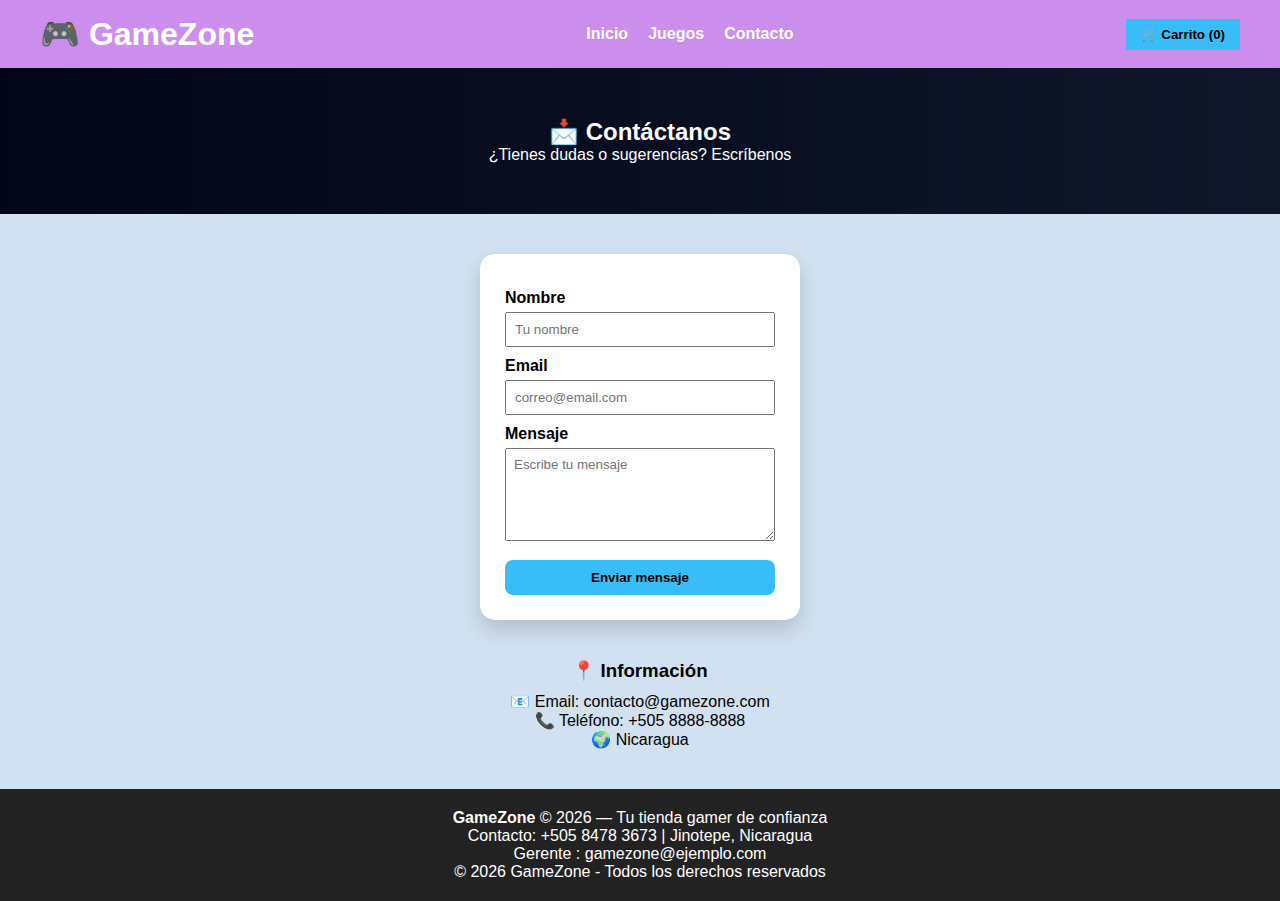
<file: Game/contacto.html>
<!DOCTYPE html>
<html lang="es">
<head>
    <meta charset="UTF-8">
    <meta name="viewport" content="width=device-width, initial-scale=1.0">
    <title>Contacto | GameZone</title>
    <link rel="stylesheet" href="styles.css">
</head>
<body>


<header class="header">
    <div class="logo">
        <h1>🎮 GameZone</h1>
    </div>

    

    <nav class="nav">
        <ul class="nav-links">
            <li><a href="index.html">Inicio</a></li>
         
            <li><a href="juegos.html">Juegos</a></li>
            <li><a href="contacto.html" class="active">Contacto</a></li>
        </ul>
    </nav>

    <button class="cart-btn" onclick="toggleCart()">
        🛒 Carrito (<span>0</span>)
    </button>

    <button class="menu-toggle" onclick="toggleMenu()">☰</button>
</header>

<section class="contact-hero">
    <h2>📩 Contáctanos</h2>
    <p>¿Tienes dudas o sugerencias? Escríbenos</p>
</section>


<section class="contact">
    <form class="contact-form" id="contact-form">
        <label>Nombre</label>
        <input type="text" placeholder="Tu nombre" required>

        <label>Email</label>
        <input type="email" placeholder="correo@email.com" required>

        <label>Mensaje</label>
        <textarea rows="5" placeholder="Escribe tu mensaje" required></textarea>

        <button type="submit">Enviar mensaje</button>
    </form>

    
  <div class="contact-info">
        <h3>📍 Información</h3>
        <p>📧 Email: contacto@gamezone.com</p>
        <p>📞 Teléfono: +505 8888-8888</p>
        <p>🌍 Nicaragua</p>
    </div>
</section>
  


<footer>
  <div style="text-align: center; padding: 20px; background-color: #222; color: #fff;">
    <p><strong>GameZone</strong> &copy; 2026 — Tu tienda gamer de confianza</p>
    <p>Contacto: +505 8478 3673 | Jinotepe, Nicaragua</p>
    <p>Gerente : gamezone@ejemplo.com</p>
        <p class="footer-copy">© 2026 GameZone - Todos los derechos reservados</p>
  </div>


</footer>

<script src="main.js"></script>
</body>
</html>
</file>
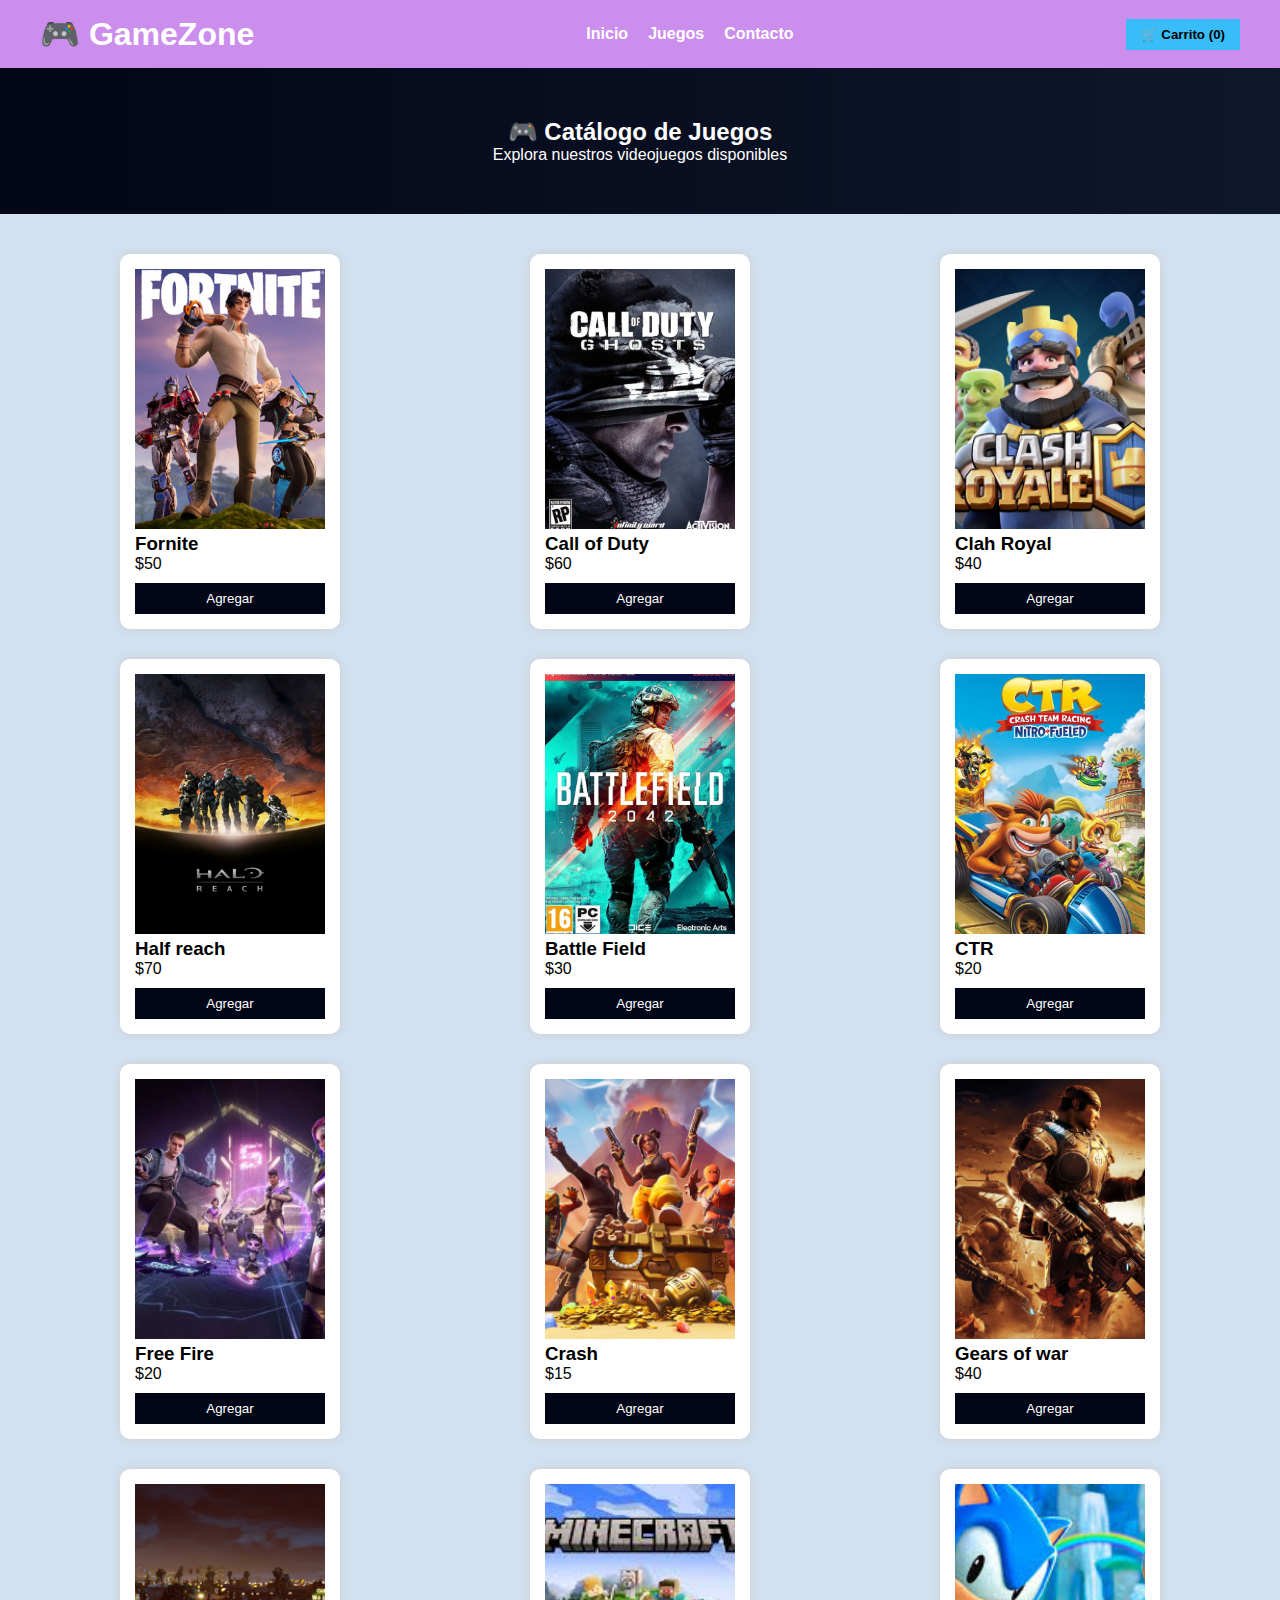
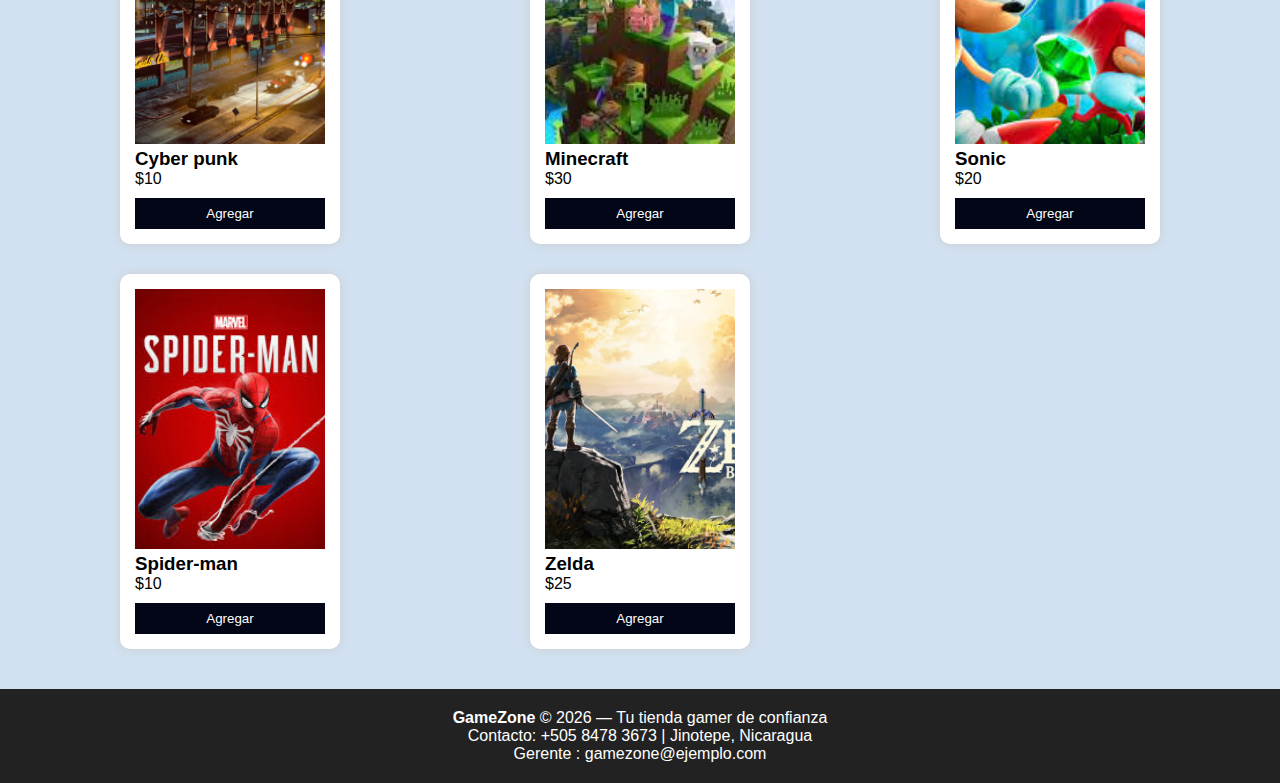
<file: Game/juegos.html>
<!DOCTYPE html>
<html lang="es">
<head>
    <meta charset="UTF-8">
    <meta name="viewport" content="width=device-width, initial-scale=1.0">
    <title>Juegos | GameZone</title>
    <link rel="stylesheet" href="styles.css">
</head>
<body>

<!-- HEADER -->
<header class="header">
    <div class="logo">
        <h1>🎮 GameZone</h1>
    </div>

    <nav class="nav">
        <ul class="nav-links">
            <li><a href="index.html">Inicio</a></li>
            <li><a href="juegos.html" class="active">Juegos</a></li>
            <li><a href="contacto.html">Contacto</a></li>
        </ul>
    </nav>

    <button class="cart-btn" onclick="toggleCart()">
        🛒 Carrito (<span id="cart-count">0</span>)
    </button>

    <button class="menu-toggle" onclick="toggleMenu()">☰</button>
</header>

<!-- HERO -->
<section class="games-hero">
    <h2>🎮 Catálogo de Juegos</h2>
    <p>Explora nuestros videojuegos disponibles</p>
</section>

<!-- JUEGOS -->
<section class="games">
    <div class="games-grid">
         
        <div class="card">
            <img src="images/g4.jpg">
            <h3>Fornite</h3>
            <p>$50</p>
            <button onclick="addToCart('Fornite', 50)">Agregar</button>
        </div>

        <div class="card">
            <img src="images/g1.jpg">
            <h3>Call of Duty</h3>
            <p>$60</p>
            <button onclick="addToCart('Call of Duty', 60)">Agregar</button>
        </div>

        <div class="card">
            <img src="images/l3.jpg">
            <h3>Clah Royal</h3>
            <p>$40</p>
            <button onclick="addToCart('Clas Royal', 40)">Agregar</button>
        </div>
        <div class="card">
            <img src="images/g3.jpg">
            <h3>Half reach</h3>
            <p>$70</p>
            <button onclick="addToCart('half ', 70)">Agregar</button>
    </div>
        <div class="card">
            <img src="images/g2.jpg">
            <h3>Battle Field</h3>
            <p>$30</p>
            <button onclick="addToCart('Battle', 30)">Agregar</button>
        </div>

        <div class="card">
            <img src="images/g5.jpg">
            <h3>CTR</h3>
            <p>$20</p>
            <button onclick="addToCart('CTR', 20)">Agregar</button>
        </div>
         <div class="card">
            <img src="images/l2.jpg">
            <h3>Free Fire</h3>
            <p>$20</p>
            <button onclick="addToCart('free', 20)">Agregar</button>

        </div>
        <div class="card">
            <img src="images/l5.jpg">
            <h3>Crash</h3>
            <p>$15</p>
            <button onclick="addToCart('crash', 15)">Agregar</button>

        </div>
        <div class="card">
            <img src="images/l6.jpg">
            <h3>Gears of war</h3>
            <p>$40</p>
            <button onclick="addToCart('war', 40)">Agregar</button>

        </div>
        <div class="card">
            <img src="images/l8.jpg">
            <h3>Cyber punk</h3>
            <p>$10</p>
            <button onclick="addToCart('cyber', 10)">Agregar</button>

        </div>
        <div class="card">
            <img src="images/mine.jpg">
            <h3>Minecraft</h3>
            <p>$30</p>
            <button onclick="addToCart('mine', 30)">Agregar</button>

        </div>
        <div class="card">
            <img src="images/sonic.jpg">
            <h3>Sonic</h3>
            <p>$20</p>
            <button onclick="addToCart('sonic', 20)">Agregar</button>

        </div>
        <div class="card">
            <img src="images/spider.jpg">
            <h3>Spider-man</h3>
            <p>$10</p>
            <button onclick="addToCart('free', 10)">Agregar</button>

        </div>
        <div class="card">
            <img src="images/zelda-breath-of-the-wild_r19a.1920.webp">
            <h3>Zelda</h3>
            <p>$25</p>
            <button onclick="addToCart('free', 25)">Agregar</button>

        </div>




    </div>
</section>

<!-- CARRITO -->
<div class="cart" id="cart">
    <h2>🛒 Carrito</h2>
    <ul id="cart-items"></ul>
    <h3>Total: $<span id="total">0</span></h3>
    <button class="pay-btn" onclick="openPayment()">Pagar ahora</button>
</div>

<!-- PASARELA DE PAGO -->
<div class="payment" id="payment">
    <div class="payment-box">
        <h2>💳 Pasarela de Pago</h2>

        <input type="text" placeholder="Nombre del titular">
        <input type="text" placeholder="Número de tarjeta">
        <input type="text" placeholder="MM/AA">
        <input type="text" placeholder="CVV">

        <button onclick="processPayment()">Confirmar pago</button>
        <button class="cancel" onclick="closePayment()">Cancelar</button>
    </div>
</div>

<footer>
  <div style="text-align: center; padding: 20px; background-color: #222; color: #fff;">
    <p><strong>GameZone</strong> &copy; 2026 — Tu tienda gamer de confianza</p>
    <p>Contacto: +505 8478 3673 | Jinotepe, Nicaragua</p>
    <p>Gerente : gamezone@ejemplo.com</p>
  </div>
</footer>
<script src="main.js"></script>
</body>
</html>
</file>
<file: Game/styles.css>
* {
    margin: 0;
    padding: 0;
    box-sizing: border-box;
    font-family: Arial, Helvetica, sans-serif;
}

body {
    background: #a6c4e383;
}

/* HEADER */
.header {
    display: flex;
    justify-content: space-between;
    align-items: center;
    background: #c751e892;
    color: white;
    padding: 15px 40px;
    position: relative;
}

.header .nav-links {
    display: flex;
    list-style: none;
    gap: 20px;
}

.header .nav-links li a {
    color: white;
    text-decoration: none;
    font-weight: bold;
    transition: color 0.3s;
}

.header .nav-links li a:hover {
    color: #080808;
}

/* BOTÓN MENÚ MÓVIL */
.menu-toggle {
    display: none;
    background: #38bdf8;
    border: none;
    padding: 8px 12px;
    font-size: 20px;
    cursor: pointer;
    border-radius: 5px;
}

/* RESPONSIVE MENU */
@media (max-width: 768px) {
    .header {
        flex-wrap: wrap;
        gap: 10px;
    }

    .nav-links {
        display: none;
        flex-direction: column;
        width: 100%;
        text-align: center;
        background: #020617;
        padding: 10px 0;
        border-radius: 10px;
    }

    .nav-links.active {
        display: flex;
    }

    .menu-toggle {
        display: block;
    }
}
.cart-btn {
    background: #38bdf8;
    border: none;
    padding: 8px 15px;
    cursor: pointer;
    font-weight: bold;
}

/* BANNER */
.banner {
   position: relative;
    height: 300px;
    background-size: cover;
    display: flex;
    align-items: center;
    padding-left: 50px;
    overflow: hidden;
}
.banner-video {
    position: absolute;
    top: 0;
    left: 0;
    width: 100%;
    height: 100%;
    object-fit: cover;
    z-index: -1;

}
.banner-text {
    background: rgba(219, 216, 216, 0.445);
    color: rgb(10, 10, 10);
    padding: 20px;
    border-radius: 10px;
    text-align: left;
    margin-left: 50px; 
  margin-top: 80px; 
    
}

/* PRODUCTOS */
.products {
    padding: 40px;
    text-align: center;
}

.cards {
    display: flex;
    flex-wrap: wrap;
    justify-content: center;
    gap: 30px;
    margin-top: 30px;
}

.card {
    background: white;
    width: 220px;
    border-radius: 10px;
    padding: 15px;
    box-shadow: 0 0 10px #ccc;
}

.card img {
    width: 100%;
    height: 260px;
    object-fit:cover;

}

.card button {
    margin-top: 10px;
    padding: 8px;
    width: 100%;
    background: #020617;
    color: white;
    border: none;
    cursor: pointer;
}

/* CARRITO */
.cart {
    position: fixed;
    top: 0;
    right: -350px;
    width: 300px;
    height: 100%;
    background: rgb(255, 255, 255);
    padding: 20px;
    box-shadow: -5px 0 10px rgba(0,0,0,0.2);
    transition: 0.3s;
}

.cart.active {
    right: 0;
}

.cart ul {
    list-style: none;
    margin: 15px 0;
}

.cart li {
    display: flex;
    justify-content: space-between;
    margin-bottom: 10px;
}
.remove-btn {
    background: #e11d48;
    border: none;
    color: white;
    padding: 2px 6px;
    margin-left: 10px;
    border-radius: 5px;
    cursor: pointer;
    font-weight: bold;
}

.remove-btn:hover {
    background: #be123c;
}

.pay-btn {
    width: 100%;
    padding: 10px;
    background: #38bdf8;
    border: none;
    font-weight: bold;
    cursor: pointer;
}

/* PASARELA */
.payment {
    position: fixed;
    inset: 0;
    background: rgba(0,0,0,0.6);
    display: none;
    justify-content: center;
    align-items: center;
}

.payment-box {
    background: white;
    padding: 25px;
    width: 300px;
    border-radius: 10px;
}

.payment-box input {
    width: 100%;
    padding: 8px;
    margin-bottom: 10px;
}

.secure {
    font-size: 13px;
    color: gray;
    margin-bottom: 15px;
}

.card-box {
    border: 1px solid #ddd;
    padding: 15px;
    border-radius: 10px;
}

.card-header {
    display: flex;
    justify-content: space-between;
    align-items: center;
    margin-bottom: 10px;
}

.payment-box button {
    width: 100%;
    padding: 10px;
    background: #38bdf8;
    border: none;
    font-weight: bold;
    cursor: pointer;
}

.cancel {
    background: #e11d48 !important;
    margin-top: 8px;
}
/* CONTACTO */
.contact-hero {
    background: linear-gradient(to right, #020617, #0f172a);
    color: white;
    padding: 50px 20px;
    text-align: center;
}


.contact {
    display: flex;
    flex-direction: column;
    align-items: center;
    gap: 40px;
    padding: 40px;
    
}

.contact-form {
    background: white;
    padding: 25px;
    border-radius: 15px;
    width: 320px;
    box-shadow: 0 10px 20px rgba(0,0,0,0.15);
}

.contact-form label {
    font-weight: bold;
    display: block;
    margin-top: 10px;
}

.contact-form input,
.contact-form textarea {
    width: 100%;
    padding: 8px;
    margin-top: 5px;
}

.contact-form button {
    margin-top: 15px;
    width: 100%;
    padding: 10px;
    background: #38bdf8;
    border: none;
    font-weight: bold;
    cursor: pointer;
    border-radius: 8px;
}

.contact-info {
    max-width: 300px;
    text-align: center;
    
}

.contact-info h3 {
    margin-bottom: 10px;
}

/* HERO JUEGOS */
.games-hero {
    background: linear-gradient(to right, #020617, #0f172a);
    color: white;
    padding: 50px 20px;
    text-align: center;
}

/* GRID DE JUEGOS */
.games {
    padding: 40px;
}

.games-grid {
    display: grid;
    grid-template-columns: repeat(3, 1fr); /* 3 en 3 */
    gap: 30px;
    justify-items: center;
}

/* RESPONSIVE */
@media (max-width: 900px) {
    .games-grid {
        grid-template-columns: repeat(2, 1fr); /* 2 en tablet */
    }
}

@media (max-width: 600px) {
    .games-grid {
        grid-template-columns: 1fr; /* 1 en celular */
    }
}

/* RESPONSIVE */
@media (max-width: 768px) {
    .header {
        flex-direction: column;
        gap: 10px;
    }

    .banner {
        height: 220px;
        padding: 20px;
    }

    .cards {
        flex-direction: column;
        align-items: center;
    }

    .card {
        width: 90%;
    }

    .cart {
        width: 100%;
    }
}
</file>
